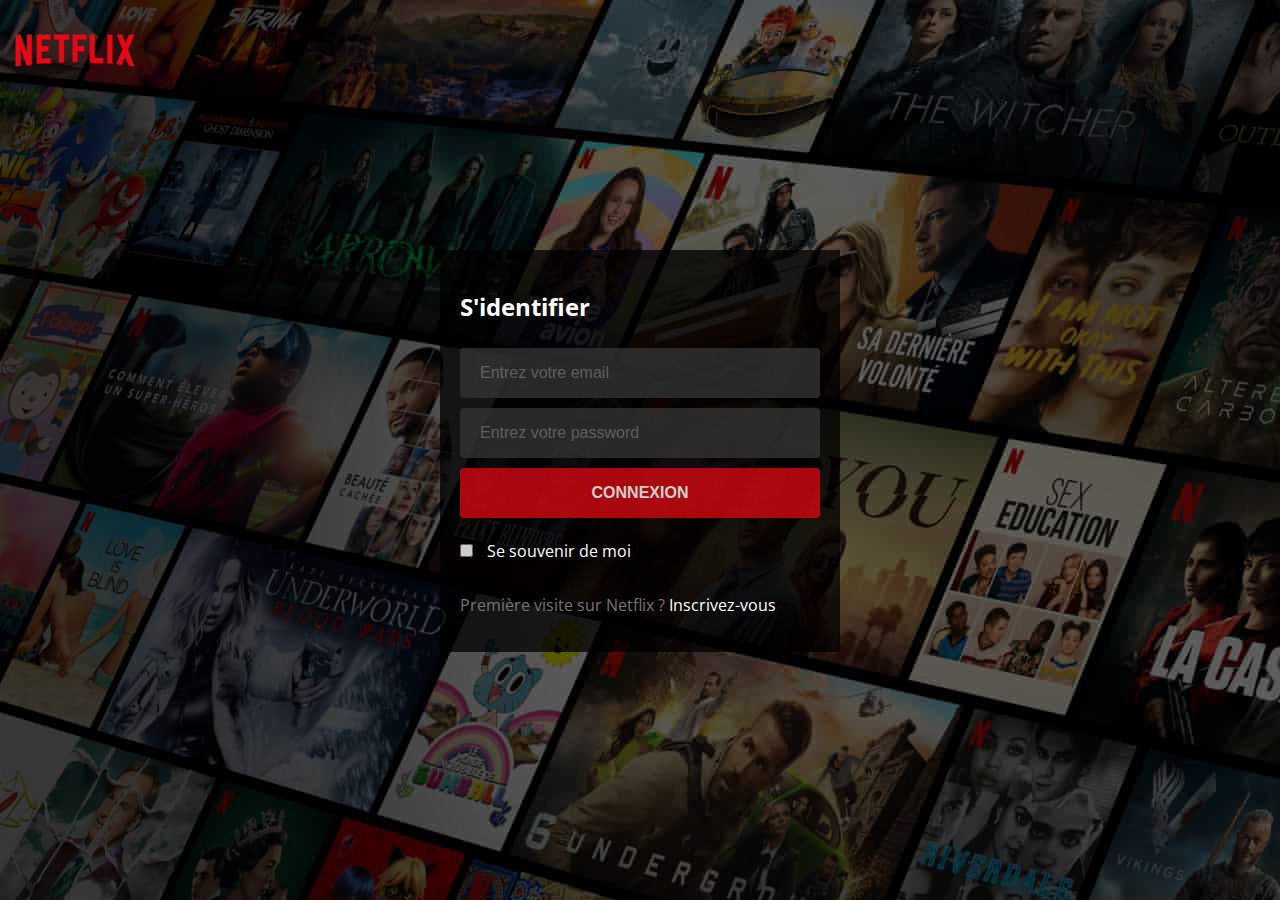
<file: index.html>
<!DOCTYPE html>
<html lang="en">
<head>
    <meta charset="UTF-8">
    <meta http-equiv="X-UA-Compatible" content="IE=edge">
    <meta name="viewport" content="width=device-width, initial-scale=1.0">    
    <title>Document</title>
    <link rel="preconnect" href="https://fonts.googleapis.com">
<link rel="preconnect" href="https://fonts.gstatic.com" crossorigin>
<link href="https://fonts.googleapis.com/css2?family=Open+Sans:ital,wght@0,500;1,300&display=swap" rel="stylesheet">
    <link rel="stylesheet" href="css/style.css">
</head>
<body id="home">
   <nav>
       <img src="img/Netflix_Logo_RGB.png" alt="">
   </nav>
   <div class="content">
       <div class="row">           
           <form action="profile.html">
               <h2>S'identifier</h2>
               <input type="email" placeholder="Entrez votre email">
               <input type="password" placeholder="Entrez votre password">
               <input type="submit" value="Connexion">
               <p>
                   <input type="checkbox" id="save">
                   <label for="save">Se souvenir de moi</label>
                 </p>
                 <p>
                     Première visite sur Netflix ? <a href="#">Inscrivez-vous</a>
                 </p>
           </form>
       </div>
   </div>
</body>
</html>
</file>
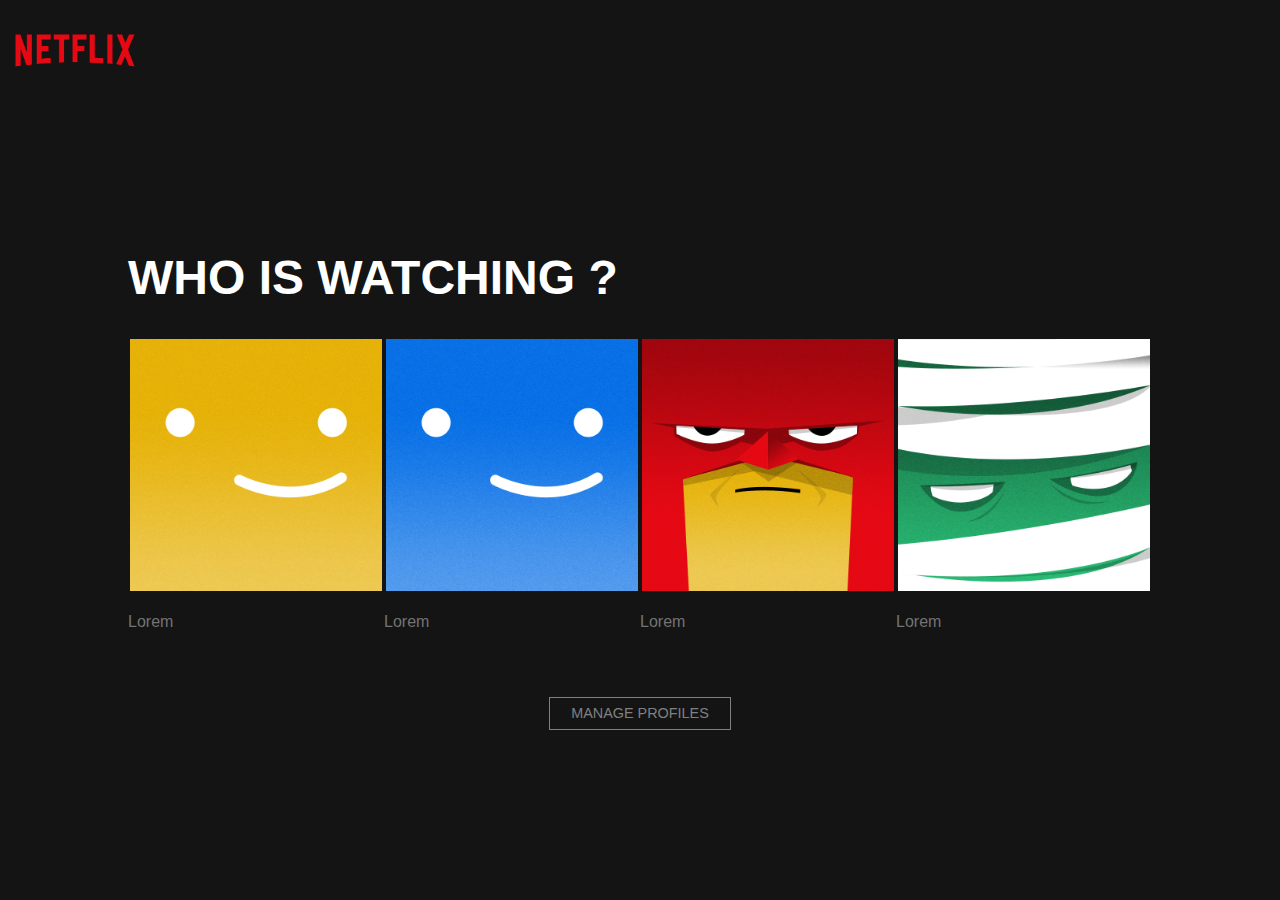
<file: profile.html>
<!DOCTYPE html>
<html lang="en">

<head>
    <meta charset="UTF-8">
    <meta http-equiv="X-UA-Compatible" content="IE=edge">
    <meta name="viewport" content="width=device-width, initial-scale=1.0">
    <title>Document</title>
    <link rel="stylesheet" href="css/style.css">
</head>

<body id="profile-page">
    <nav>
        <img src="img/Netflix_Logo_RGB.png" alt="">
    </nav>
    <section class="content">
        <h1>WHO IS WATCHING ?</h1>
        <div class="row space-between">
            <div class="profile">
                <a href="films.html">
                    <img src="img/avatars/avatar-1.png" alt="">
                </a>
                <p> Lorem </p>
            </div>

            <div class="profile">
                <a href="">
                    <img src="img/avatars/avatar-2.png" alt="">
                </a>
                <p> Lorem </p>
            </div>

            <div class="profile">
                <a href="">
                    <img src="img/avatars/avatar-3.png" alt="">
                </a>
                <p> Lorem </p>
            </div>

            <div class="profile">
                <a href="">
                    <img src="img/avatars/avatar-4.png" alt="">
                </a>
                <p> Lorem </p>
            </div>
        </div>
        <div class="row">
            <a class="btn" href="">
                Manage profiles
            </a>
        </div>
    </section>
</body>

</html>
</file>
<file: css/style.css>
* {
    box-sizing: border-box;
}

body {
    margin: 0;
    font-family: 'Open Sans', sans-serif;
}

#home {
    background-image: url("../img/background-black.jpg");
}

nav {
    background-color: transparent;
    height: 100px;
    display: flex;
    align-items: center;
}

nav img {
    width: 150px;
}

.nav-bar a {
    margin-left: 10px;
    font-weight: 400;
    transition: all 0.3s;
}

.nav-bar a:hover {
    border-bottom: 2px solid #fff;
}

form {
    background-color: rgba(0, 0, 0, .75);
    width: 400px;
    display: flex;
    flex-direction: column;
    padding: 20px;
    color: #fff;
}

input {
    padding: 16px 20px;
    margin: 5px 0;
    border: none;
    border-radius: 4px;
    background-color: #333;
    font-size: 16px;
    color: #fff;
    opacity: .8;
    outline: none;

}

input[type="submit"] {
    background-color: rgba(211, 8, 18);
    font-weight: bold;
    text-transform: uppercase;
}

input[type="submit"]:hover {
    background-color: rgb(173, 7, 15);
    cursor: pointer;
}

input[type=email]:focus,
input[type=password]:focus,
input[type=email]:hover,
input[type=password]:hover {
    opacity: 1;
    background-color: rgb(34, 34, 34);
}

label {
    color: #fff;
    margin-left: 10px;
}

p {
    color: #737373;
}

a {
    color: #fff;
}

.content {
    margin: 0 10%;
    margin-top: 150px;
}

.row {
    display: flex;
    justify-content: center;
}

#profile-page,
#films-page {
    background-color: #141414;
}

h1 {
    color: #fff;
    font-size: 3em;
}

.profile img {
    border: 2px solid transparent
}

.profile img,
.profile p {
    transition: all .3s;
    width: 100%;
}

.profile:hover img {
    border: 2px solid #fff;
}

.profile:hover p {
    color: #fff;
}

a {
    text-decoration: none;
}

.btn {
    text-transform: uppercase;
    border: 1px solid #808080;
    padding: .5em 1.5em;
    color: #808080;
    margin-top: 50px;
    font-size: .9em;
    transition: .3s;
}

.btn:hover {
    border: 1px solid #fff;
    color: #fff;
}

.space-between {
    justify-content: space-between;
}

video {
    width: 100%;
}

#video {
    height: 600px;
    overflow: hidden;
}

films-page nav {
    position: absolute;
    width: 100%;
    top: 0;
    left: 0;
    z-index: 9;

}

h2 {
    color: #fff;
}

#films-page .row {
    margin-top: 10px;
}

#films-page .content {
    margin-top: 10px;
}


.row div {
    width: 100%;
}

pl-5 {
    padding-left: 50px;
}

button {
    background-color: rgba(51, 51, 51, .8);
    border: none;
    color: #fff;
    padding: 12px 20px;
    font-size: 12px;
    font-weight: 60px;
    border-radius: 5px;
    transition: all 3s;
}

button i {
    margin-right: 5px;
}

button:hover {
    background-color: rgba(51, 51, 51, 1);
    cursor: pointer;
}
</file>
